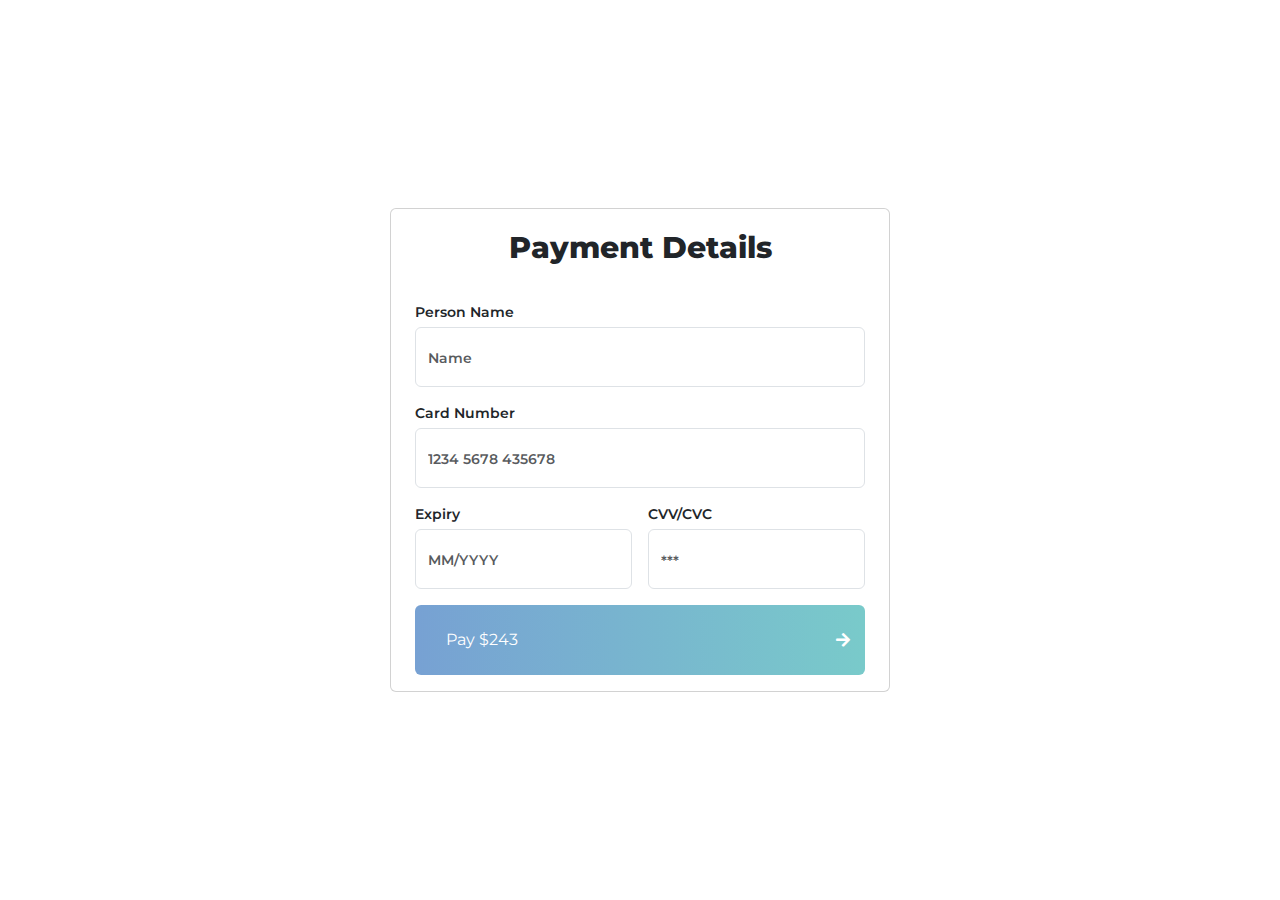
<file: lms/paymentform.html>
<!DOCTYPE html>
<html>
<head>
	<meta charset="utf-8">
	<meta name="viewport" content="width=device-width, initial-scale=1">
	<title>check out</title>
	<link rel="stylesheet" type="text/css" href="css/payment.css">
	<link rel="stylesheet" href="https://cdn.jsdelivr.net/npm/bootstrap@5.0.1/dist/css/bootstrap.min.css">

	<link rel="stylesheet" href="	https://use.fontawesome.com/releases/v5.7.2/css/all.css">
	  <script src="https://cdn.jsdelivr.net/npm/bootstrap@5.0.1/dist/js/bootstrap.bundle.min.js"></script>
    <script src="https://cdnjs.cloudflare.com/ajax/libs/jquery/3.2.1/jquery.min.js"></script>

</head>
<body>

	<div class="container p-0">
        <div class="card px-4">
            <p class="h8 py-3">Payment Details</p>
            <div class="row gx-3">
                <div class="col-12">
                    <div class="d-flex flex-column">
                        <p class="text mb-1">Person Name</p>
                        <input class="form-control mb-3" type="text" placeholder="Name" value=""required	>
                    </div>
                </div>
                <div class="col-12">
                    <div class="d-flex flex-column">
                        <p class="text mb-1">Card Number</p>
                        <input class="form-control mb-3" type="text" placeholder="1234 5678 435678" required >
                    </div>
                </div>
                <div class="col-6">
                    <div class="d-flex flex-column">
                        <p class="text mb-1">Expiry</p>
                        <input class="form-control mb-3" type="text" placeholder="MM/YYYY" required>
                    </div>
                </div>
                <div class="col-6">
                    <div class="d-flex flex-column">
                        <p class="text mb-1">CVV/CVC</p>
                        <input class="form-control mb-3 pt-2 " type="password" placeholder="***" required>
                    </div>
                </div>
                <div class="col-12">
                    <div class="btn btn-primary mb-3" onclick="handlePayment()">
                        <span class="ps-3">Pay $243</span>
                        <span class="fas fa-arrow-right"></span>
                    </div>
                </div>
            </div>
        </div>
    </div>
<script>
	 function handlePayment() {
  	const originalAmount = 243;
        const discountPercentage = 10;
        const discountAmount = (originalAmount * discountPercentage) / 100;
        const discountedTotal = originalAmount - discountAmount;

        // Show discount message
        alert(`You've earned a ${discountPercentage}% discount! Your discounted amount is $${discountedTotal.toFixed(2)}.`);

        // Show congrats message
        alert("Congratulations! Payment successful.");

        // Redirect to another page 
        window.location.href = 'another-page.html';
    }
	
</script>
</body>
</html>
</file>
<file: lms/css/payment.css>
@import url('https://fonts.googleapis.com/css?family=Montserrat:400,700&display=swap');

* {
    margin: 0;
    padding: 0;
    box-sizing: border-box;
    font-family: 'Montserrat', sans-serif;
}

body {
    display: flex;
    justify-content: center;
    align-items: center;
    min-height: 100vh;
    background-color: #0C4160;

    padding: 30px 10px;
}

.card {
    max-width: 500px;
    margin: auto;
    color: black;
    border-radius: 20 px;
}

p {
    margin: 0px;
}

.container .h8 {
    font-size: 30px;
    font-weight: 800;
    text-align: center;
}

.btn.btn-primary {
    width: 100%;
    height: 70px;
    display: flex;
    align-items: center;
    justify-content: space-between;
    padding: 0 15px;
    background-image: linear-gradient(to right, #77A1D3 0%, #79CBCA 51%, #77A1D3 100%);
    border: none;
    transition: 0.5s;
    background-size: 200% auto;

}


.btn.btn.btn-primary:hover {
    background-position: right center;
    color: #fff;
    text-decoration: none;
}



.btn.btn-primary:hover .fas.fa-arrow-right {
    transform: translate(15px);
    transition: transform 0.2s ease-in;
}

.form-control {
    color: white;
    background-color: #223C60;
    border: 2px solid transparent;
    height: 60px;
    padding-left: 20px;
    vertical-align: middle;
}

.form-control:focus {
    color: white;
    background-color: #0C4160;
    border: 2px solid #2d4dda;
    box-shadow: none;
}

.text {
    font-size: 14px;
    font-weight: 600;
}

::placeholder {
    font-size: 14px;
    font-weight: 600;
}
</file>
